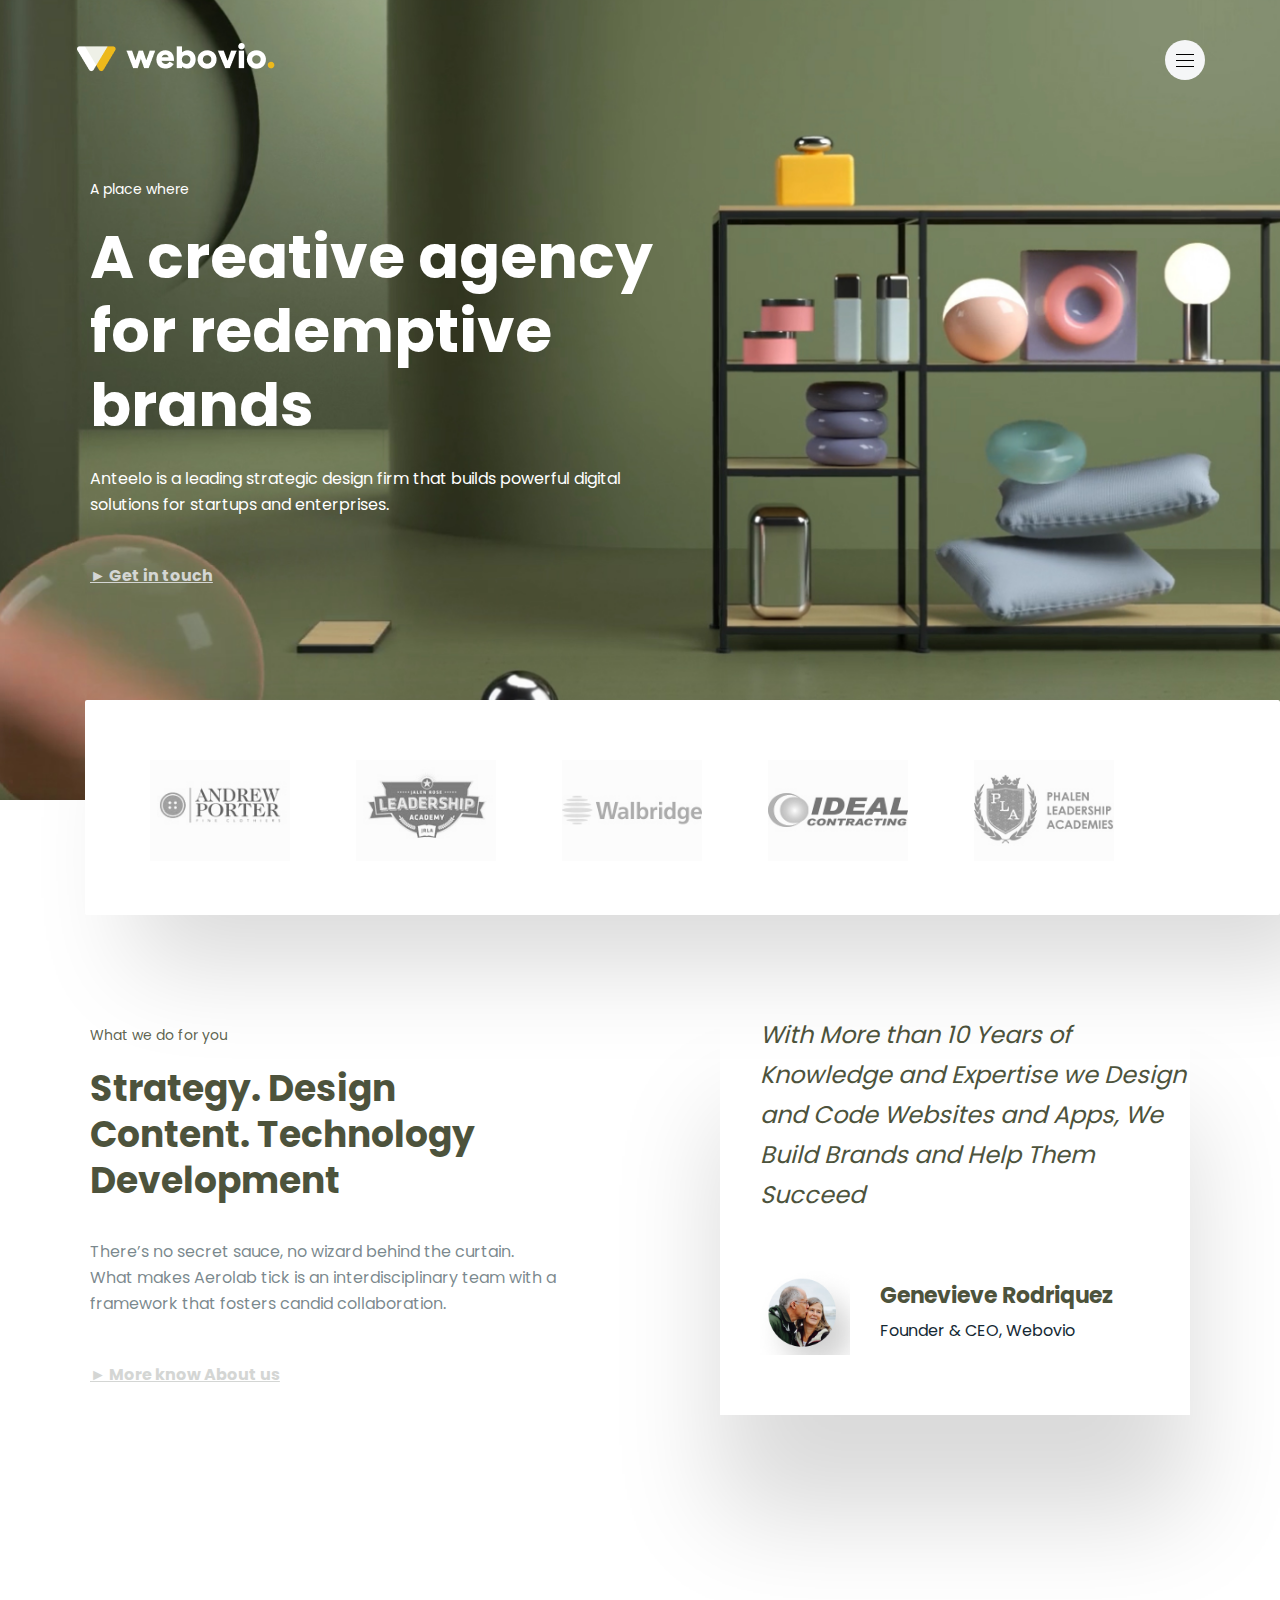
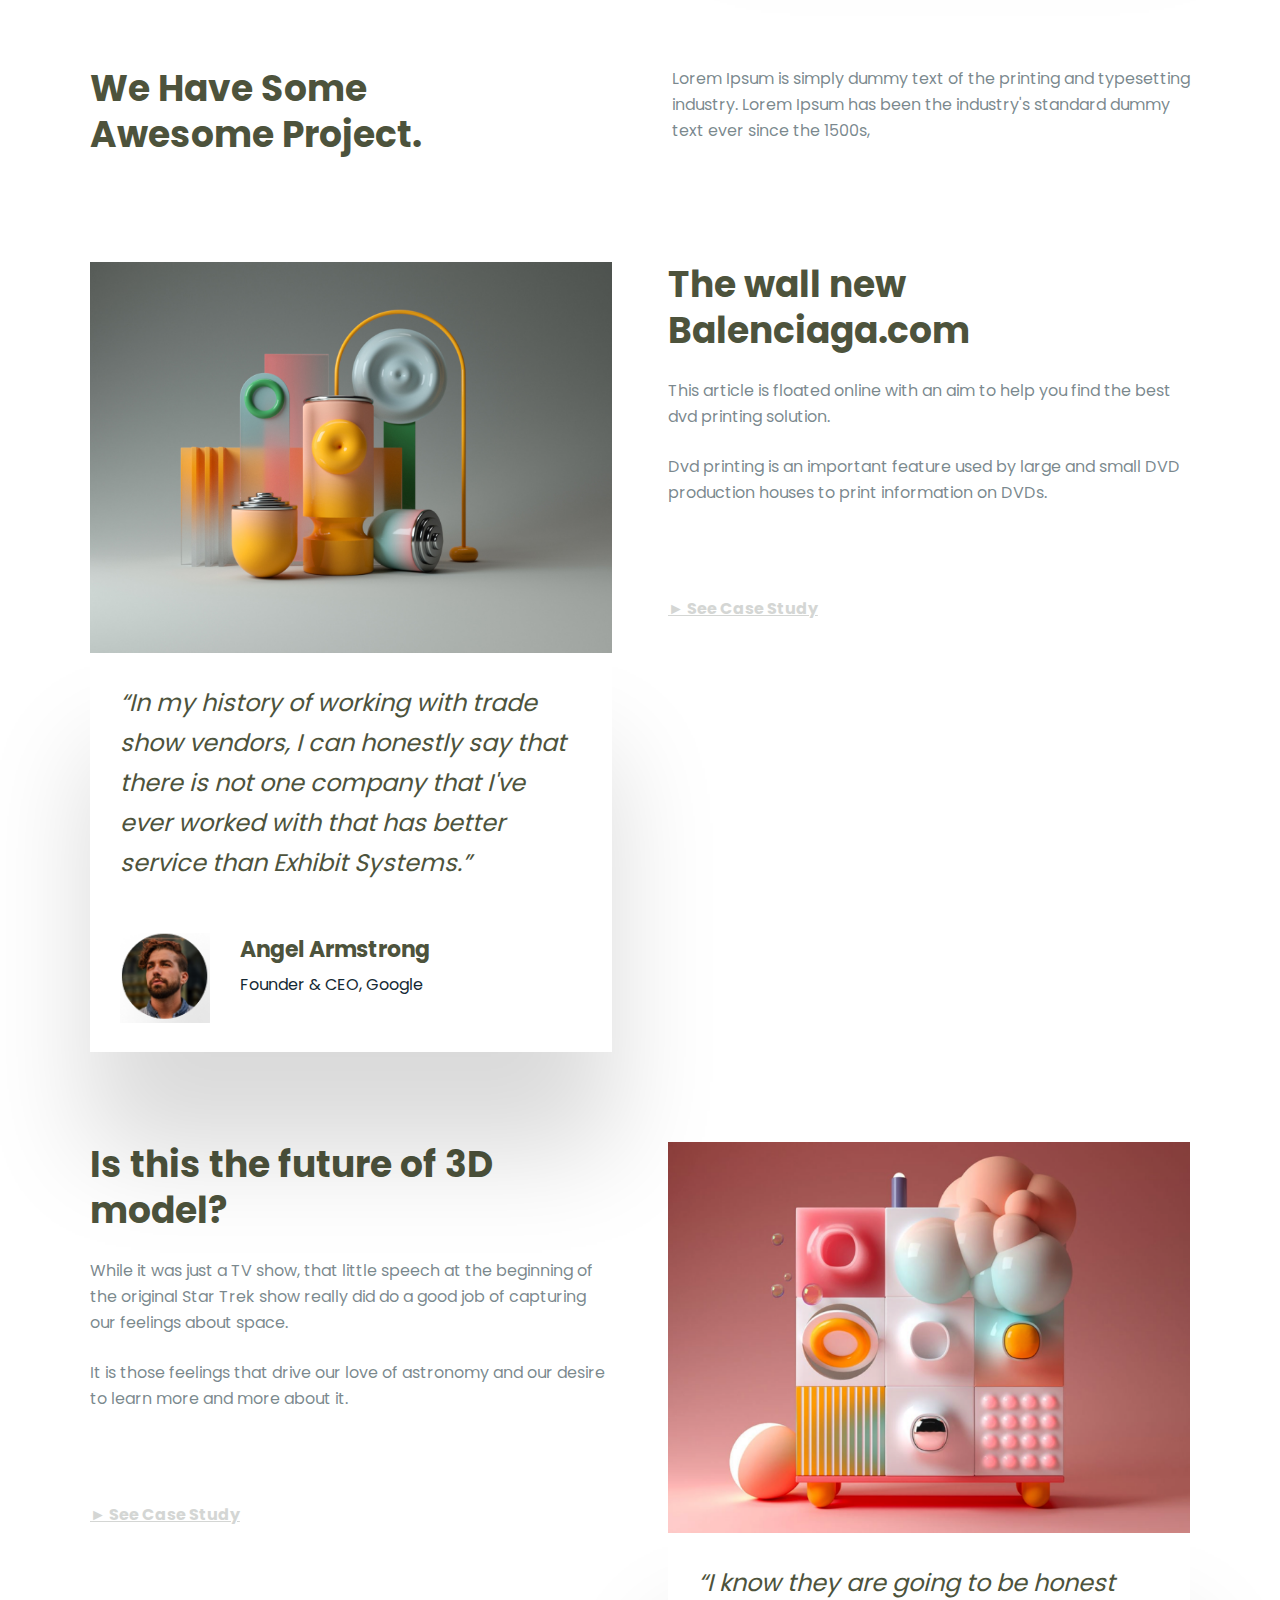
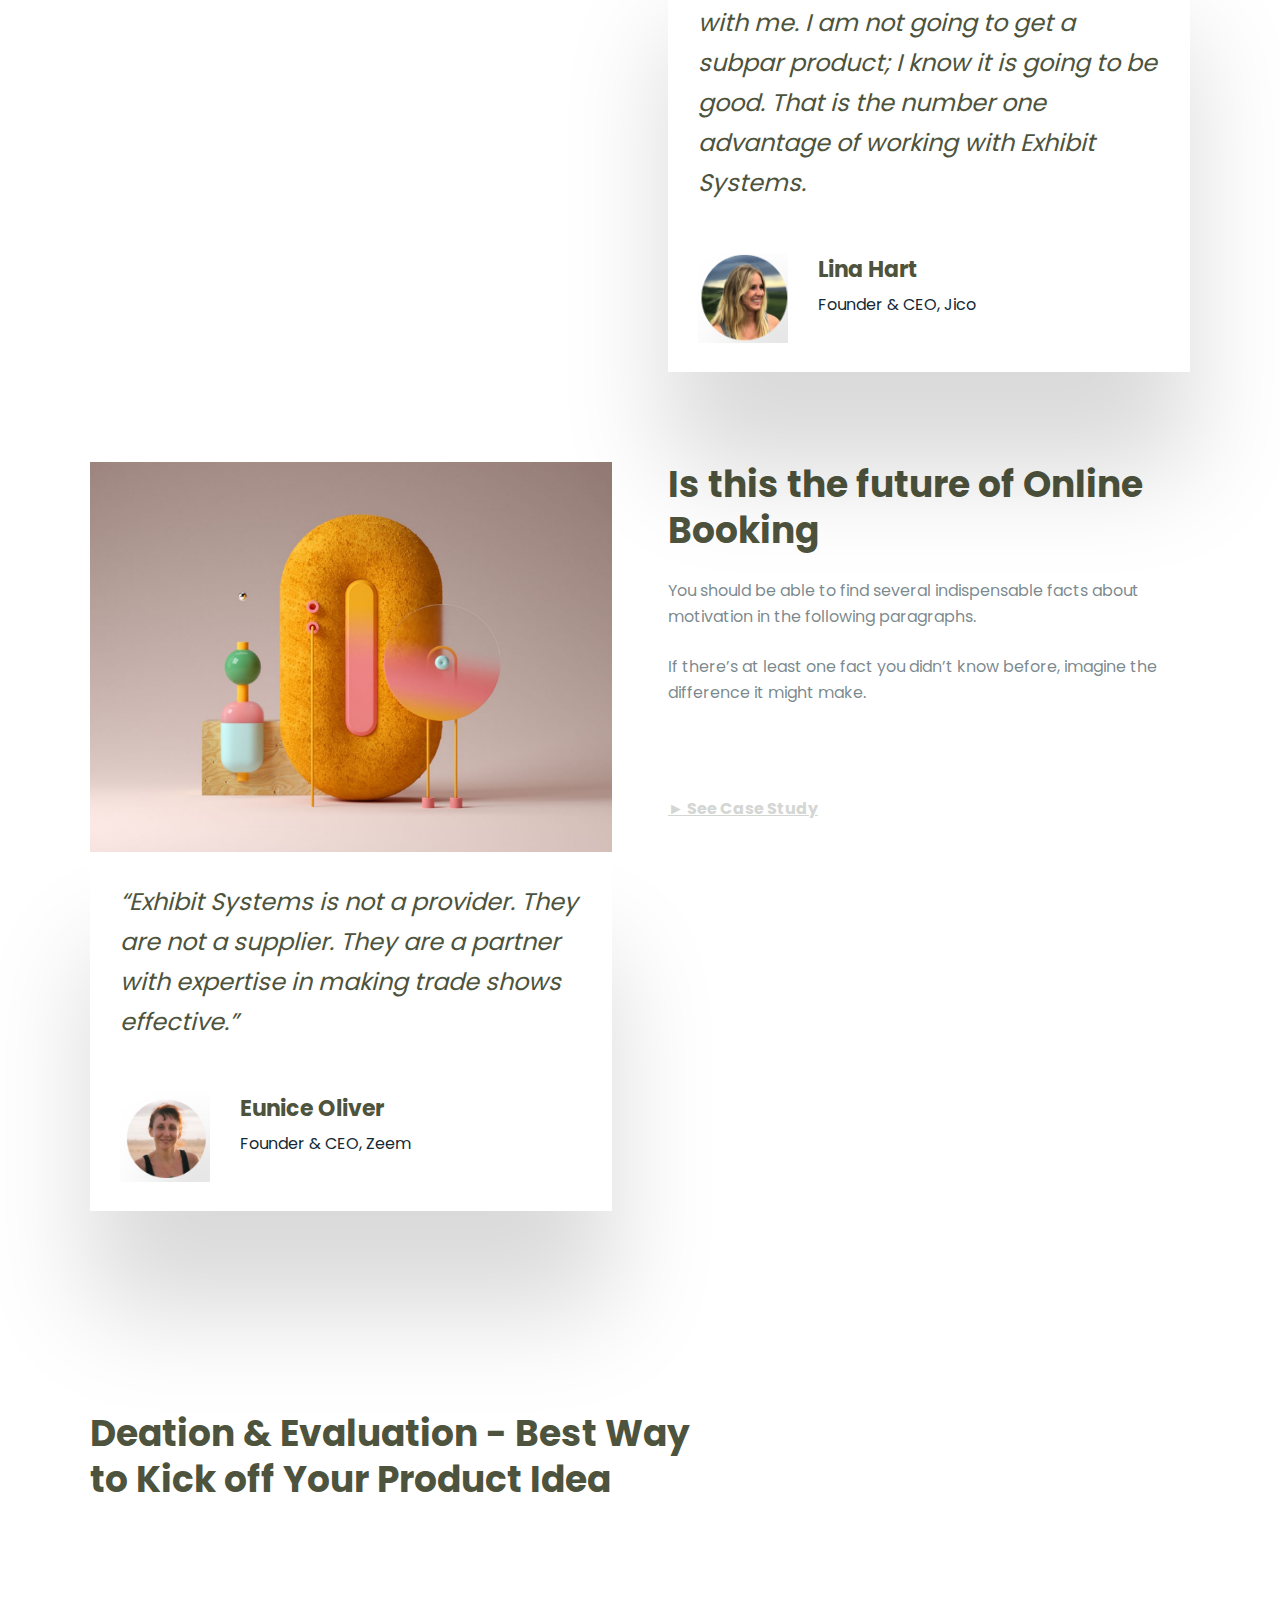
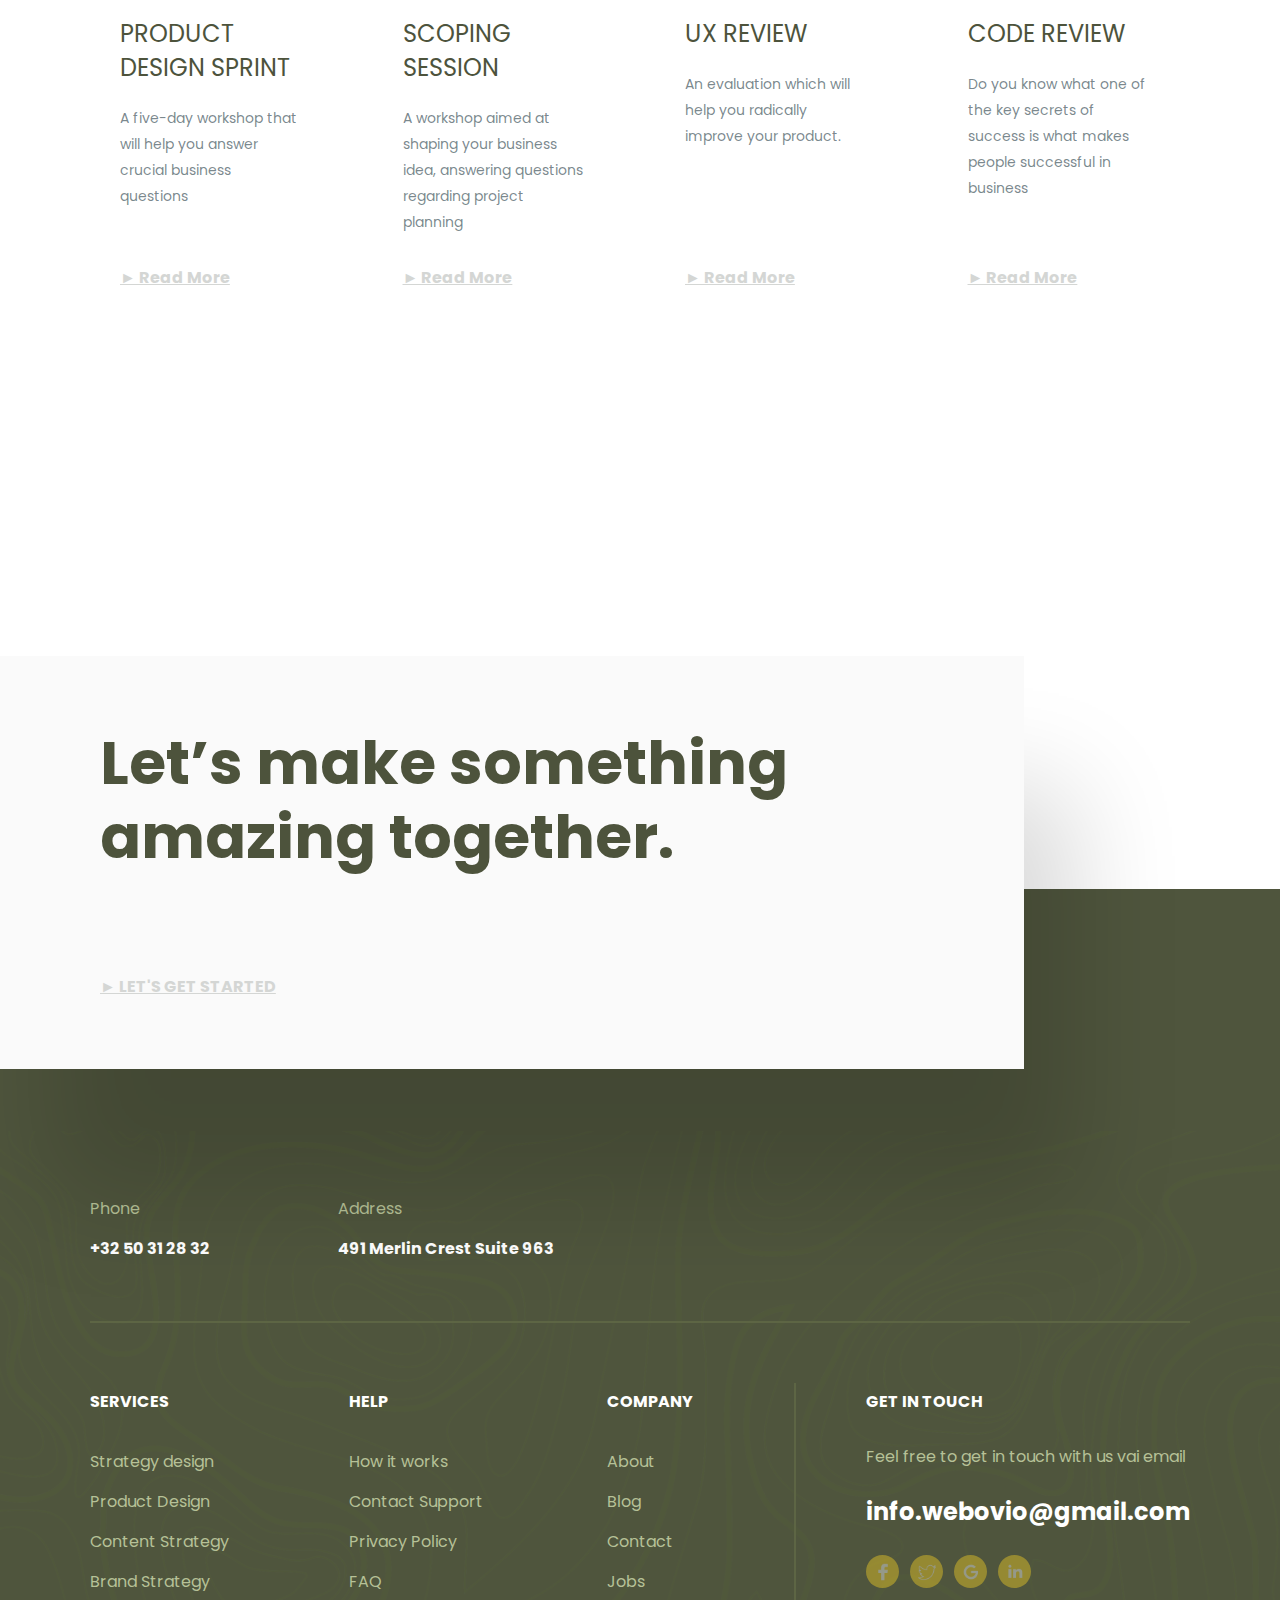
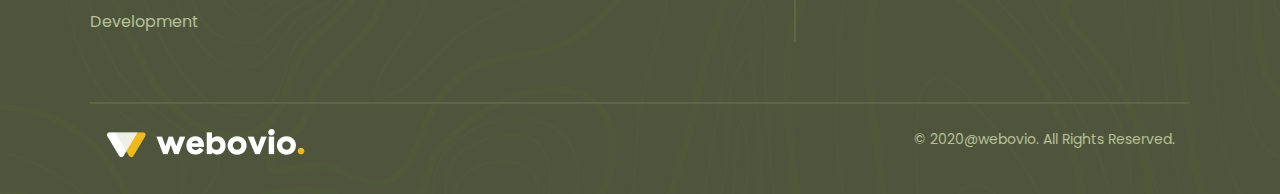
<file: 2/index.html>
<!DOCTYPE html>
<html lang="en">

<head>
   <meta charset="UTF-8">
   <meta http-equiv="X-UA-Compatible" content="IE=edge">
   <meta name="viewport" content="width=device-width, initial-scale=1.0">
   <link rel="stylesheet" href="css/normalize.css">
   <link rel="stylesheet" href="css/style.css">
   <link rel="stylesheet" href="css/media.css">
   <title>Document</title>
</head>

<body>
   <header class="header">
      <div class="header__container container">
         <a href="#" class="logo">
            <img src="img/logo.png" alt="Webovio Logo">
         </a>
         <button class="burger btn-reset" aria-label="Open menu">
            <span class="burger-line"></span>
            <span class="burger-line"></span>
            <span class="burger-line"></span>
         </button>
      </div>
   </header>
   <main>
      <section class="hero">
         <div class="container">
            <h1 class="hero__subtitle">A place where </h1>
            <h2 class="hero__title">A creative agency for redemptive brands</h2>
            <p class="hero__text text">Anteelo is a leading strategic design firm that builds powerful digital solutions
               for
               startups and enterprises.</p>
            <button class="hero__btn btn"><span>► Get in touch</span></button>
         </div>
      </section>
      <section class="partner">
         <div class="partner__grid">
            <ul class="partner__list">
               <li class="partner__item">
                  <img src="img/16_Andrew-Porter-Logo.png" class="partner__img" alt="">
               </li>
               <li class="partner__item">
                  <img src="img/17_Jalen-Rose-Leadership-Academy-Logo.png" class="partner__img" alt="">
               </li>
               <li class="partner__item">
                  <img src="img/Wal.png" class="partner__img" alt="">
               </li>
               <li class="partner__item">
                  <img src="img/Ideal.png" class="partner__img" alt="">
               </li>
               <li class="partner__item">
                  <img src="img/PhalenLeadership.png" class="partner__img" alt="">
               </li>
            </ul>
         </div>
      </section>
      <section class="help">
         <div class="container">
            <div class="help__grid">
               <div class="help__col">
                  <h1 class="help__subtitle">What we do for you</h1>
                  <h3 class="help__title">Strategy. Design Content. Technology
                     Development </h3>
                  <p class="help__text text">There’s no secret sauce, no wizard behind the curtain. What makes Aerolab
                     tick is an interdisciplinary team with a framework that fosters candid collaboration.</p>
                  <button class="help__btn btn"><span>► More know About us</span></button>
               </div>
               <div class="help__col">
                  <div class="help__content">
                     <p class="help__comment comment">With More than 10 Years of Knowledge and Expertise we Design and
                        Code
                        Websites and Apps, We Build Brands and Help Them Succeed</p>
                     <div class="help__person person">
                        <img class="help__img img" src="img/Oval.png" alt="">
                        <blockquote class="help__author">
                           <cite class="help__cite cite">Genevieve Rodriquez <br><span>Founder & CEO,
                                 Webovio</span></cite>
                        </blockquote>
                     </div>
                  </div>
               </div>
            </div>
         </div>
      </section>
      <section class="portfolio">
         <div class="container">
            <div class="portfolio__header">
               <h3 class="portfolio__title">We Have Some
                  Awesome Project.</h3>
               <p class="portfolio__text text">Lorem Ipsum is simply dummy text of the printing and typesetting
                  industry. Lorem Ipsum has been the industry's standard dummy text ever since the 1500s, </p>
            </div>
            <ul class="portfolio__list">
               <li class="portfolio__grid">
                  <div class="portfolio__col">
                     <div class="portfolio__container">
                        <img class="portfolio__image" src="img/Bitmap2.png" alt="">
                     </div>
                     <div class="portfolio__content">
                        <p class="portfolio__comment comment">
                           “In my history of working with trade show vendors, I can honestly say that there is not one
                           company that I've ever worked with that has better service than Exhibit Systems.”
                        </p>
                        <div class="portfolio__person person">
                           <img class="portfolio__img img" src="img/Oval2.png" alt="">
                           <blockquote cite="portfolio__author">
                              <cite class="portfolio__cite cite">Angel Armstrong <br><span>Founder & CEO,
                                    Google</span></cite>
                           </blockquote>
                        </div>
                     </div>
                  </div>
                  <div class="portfolio__col">
                     <h3 class="portfolio__subtitle">
                        The wall new
                        Balenciaga.com
                     </h3>
                     <p class="portfolio__descr text">
                        This article is floated online with an aim to help you find the best dvd printing solution.
                     </p>
                     <p class="portfolio__descr text">
                        Dvd printing is an important feature used by large and small DVD production houses to print
                        information on DVDs.
                     </p>
                     <button class="portfolio__btn btn"><span>► See Case Study</span></button>
                  </div>
               </li>
               <li class="portfolio__grid portfolio__grid--reverse">
                  <div class="portfolio__col">
                     <img class="portfolio__image" src="img/Bitmap3.png" alt="">
                     <div class="portfolio__content">
                        <p class="portfolio__comment comment">
                           “I know they are going to be honest with me. I am not going to get a subpar product; I know
                           it is going to be good. That is the number one advantage of working with Exhibit Systems.
                        </p>
                        <div class="portfolio__person person">
                           <img class="portfolio__img img" src="img/Oval3.png" alt="">
                           <blockquote cite="portfolio__author">
                              <cite class="portfolio__cite cite">Lina Hart <br><span>Founder & CEO, Jico</span></cite>
                           </blockquote>
                        </div>
                     </div>
                  </div>
                  <div class="portfolio__col">
                     <h3 class="portfolio__subtitle">
                        Is this the future of
                        3D model?
                     </h3>
                     <p class="portfolio__descr text">
                        While it was just a TV show, that little speech at the beginning of the original Star Trek show
                        really did do a good job of capturing our feelings about space.
                     </p>
                     <p class="portfolio__descr text">
                        It is those feelings that drive our love of astronomy and our desire to learn more and more
                        about it.
                     </p>
                     <button class="portfolio__btn btn"><span>► See Case Study</span></button>
                  </div>
               </li>
               <li class="portfolio__grid">
                  <div class="portfolio__col">
                     <img class="portfolio__image" src="img/Bitmap4.png" alt="">
                     <div class="portfolio__content">
                        <p class="portfolio__comment comment">
                           “Exhibit Systems is not a provider. They are not a supplier. They are a partner with
                           expertise in making trade shows effective.”
                        </p>
                        <div class="portfolio__person person">
                           <img class="portfolio__img img" src="img/Oval4.png" alt="">
                           <blockquote cite="portfolio__author">
                              <cite class="portfolio__cite cite">Eunice Oliver <br><span>Founder & CEO,
                                    Zeem</span></cite>
                           </blockquote>
                        </div>
                     </div>
                  </div>
                  <div class="portfolio__col">
                     <h3 class="portfolio__subtitle">
                        Is this the future of
                        Online Booking
                     </h3>
                     <p class="portfolio__descr text">
                        You should be able to find several indispensable facts about motivation in the following
                        paragraphs.
                     </p>
                     <p class="portfolio__descr text">
                        If there’s at least one fact you didn’t know before, imagine the difference it might make.
                     </p>
                     <button class="portfolio__btn btn"><span>► See Case Study</span></button>
                  </div>
               </li>
            </ul>
         </div>
      </section>
      <section class="privelegy">
         <div class="container">
            <h3 class="privelegy__title">Deation & Evaluation - Best Way to Kick off Your Product Idea</h3>
            <ul class="privelegy__list">
               <li class="privelegy-item">
                  <h4 class="privelegy-item__title">Product Design Sprint</h4>
                  <p class="privelegy-item__descr">A five-day workshop that will help you answer crucial business
                     questions</p>
                  <button class="privelegy-item__btn btn"><span>► Read More</span></button>
               </li>
               <li class="privelegy-item">
                  <h4 class="privelegy-item__title">Scoping Session</h4>
                  <p class="privelegy-item__descr">A workshop aimed at shaping your business idea, answering questions
                     regarding project planning</p>
                  <button class="privelegy-item__btn btn"><span>► Read More</span></button>
               </li>
               <li class="privelegy-item">
                  <h4 class="privelegy-item__title">UX
                     Review</h4>
                  <p class="privelegy-item__descr">An evaluation which will help you radically improve your product.</p>
                  <button class="privelegy-item__btn btn"><span>► Read More</span></button>
               </li>
               <li class="privelegy-item">
                  <h4 class="privelegy-item__title">Code Review</h4>
                  <p class="privelegy-item__descr">Do you know what one of the key secrets of success
                     is what makes people successful in business</p>
                  <button class="privelegy-item__btn btn"><span>► Read More</span></button>
               </li>
            </ul>
         </div>
      </section>
      <section class="team">
         <div class="container">
            <h4 class="team__title">Let’s make something amazing together.</h4>
            <button class="team__btn btn"><span>► LET'S GET STARTED</span></button>
         </div>
      </section>
   </main>
   <footer class="footer">
      <div class="container">
         <div class="footer__top">
            <div class="footer-item">
               <span class="footer-item__text">Phone</span>
               <a href="#" class="footer-item__value">+32 50 31 28 32</a>
            </div>
            <div class="footer-item">
               <span class="footer-item__text">Address</span>
               <a href="#" class="footer-item__value">491 Merlin Crest Suite 963</a>
            </div>
         </div>
         <div class="footer-middle">
            <div class="footer__column">
               <h4 class="footer__title">Services</h4>
               <ul class="footer__list">
                  <li class="footer__item"><a href="#" class="footer__link">Strategy design</a></li>
                  <li class="footer__item"><a href="#" class="footer__link">Product Design</a></li>
                  <li class="footer__item"><a href="#" class="footer__link">Content Strategy</a></li>
                  <li class="footer__item"><a href="#" class="footer__link">Brand Strategy</a></li>
                  <li class="footer__item"><a href="#" class="footer__link">Development</a></li>
               </ul>
            </div>
            <div class="footer__column">
               <h4 class="footer__title">Help</h4>
               <ul class="footer__list">
                  <li class="footer__item"><a href="#" class="footer__link">How it works</a></li>
                  <li class="footer__item"><a href="#" class="footer__link">Contact Support</a></li>
                  <li class="footer__item"><a href="#" class="footer__link">Privacy Policy</a></li>
                  <li class="footer__item"><a href="#" class="footer__link">FAQ</a></li>
               </ul>
            </div>
            <div class="footer__column">
               <h4 class="footer__title">Company</h4>
               <ul class="footer__list">
                  <li class="footer__item"><a href="#" class="footer__link">About</a></li>
                  <li class="footer__item"><a href="#" class="footer__link">Blog</a></li>
                  <li class="footer__item"><a href="#" class="footer__link">Contact</a></li>
                  <li class="footer__item"><a href="#" class="footer__link">Jobs</a></li>
               </ul>
            </div>
            <div class="footer__column">
               <h4 class="footer__title">Get in Touch</h4>
               <p class="footer__text">Feel free to get in touch with us vai email</p>
               <a href="mailto:info.webovio@gmail.com" class="footer-mail">info.webovio@gmail.com</a>
               <ul class="social">
                  <li class="social-item"><a href="#" class="social-link social-link-fb" target="_blank"
                        aria-label="Link to Facebook"></a></li>
                  <li class="social-item"><a href="#" class="social-link social-link-tw" target="_blank"
                        aria-label="Link to Twitter"></a></li>
                  <li class="social-item"><a href="#" class="social-link social-link-g" target="_blank"
                        aria-label="Link to Google"></a></li>
                  <li class="social-item"><a href="#" class="social-link social-link-in" target="_blank"
                        aria-label="Link to LinkeIn"></a></li>
               </ul>
            </div>
         </div>
         <div class="footer-bottom">
            <div class="footer-bottom__container container">
               <a href="#" class="logo"><img src="img/logo.png" alt="Webovio Logo"></a>
               <small class="copyright">© 2020@webovio. All Rights Reserved.</small>
            </div>
         </div>
      </div>
   </footer>
</body>

</html>
</file>
<file: 2/css/style.css>
* {
  padding: 0;
  margin: 0;
  border: 0;
}

*, *:before, *:after {
  -webkit-box-sizing: border-box;
  box-sizing: border-box;
}

:focus, :active {
  outline: none;
}

a:focus, a:active {
  outline: none;
}

nav, footer, header, aside {
  display: block;
}

html, body {
  height: 100%;
  width: 100%;
  font-size: 100%;
  line-height: 1;
  font-size: 14px;
  -ms-text-size-adjust: 100%;
  -moz-text-size-adjust: 100%;
  -webkit-text-size-adjust: 100%;
}

input, button, textarea {
  font-family: inherit;
}

input::-ms-clear {
  display: none;
}

button {
  cursor: pointer;
}

button::-moz-focus-inner {
  padding: 0;
  border: 0;
}

a, a:visited {
  text-decoration: none;
  color: inherit;
}

a:hover {
  text-decoration: none;
}

ul li {
  list-style: none;
}

img {
  vertical-align: top;
  max-width: 100%;
}

h1, h2, h3, h4, h5, h6 {
  font-size: inherit;
  font-weight: 400;
}

/*-------------------------------------------*/
@font-face {
  font-family: "Poppins";
  src: url("../fonts/Poppins-Regular.woff") format("woff");
  font-display: swap;
  font-weight: 400;
  font-style: normal;
}
@font-face {
  font-family: "Poppins";
  src: url("../fonts/Poppins-Bold.woff") format("woff");
  font-display: swap;
  font-weight: 700;
  font-style: normal;
}
body {
  font-family: "Poppins", sans-serif;
}

h1 {
  font-size: 14px;
  font-style: normal;
  font-weight: 400;
  line-height: normal;
  margin-bottom: 20px;
}

h2 {
  max-width: 616px;
  font-size: 60px;
  font-style: normal;
  font-weight: 700;
  line-height: 74px;
  margin-bottom: 24px;
}

h3 {
  color: #4D533C;
  font-size: 36px;
  font-style: normal;
  font-weight: 700;
  line-height: 46px;
}

.text {
  color: rgba(33, 56, 66, 0.6);
  font-size: 16px;
  font-style: normal;
  font-weight: 400;
  line-height: 26px;
}

.btn {
  display: inline-block;
  font-size: 16px;
  font-style: normal;
  font-weight: 700;
  line-height: normal;
  text-decoration-line: underline;
  background-color: transparent;
  color: #D4D6D4;
}
.btn:hover {
  color: yellow;
}

.person {
  display: -webkit-box;
  display: -ms-flexbox;
  display: flex;
  margin-top: 50px;
}

.comment {
  color: #4D533C;
  font-size: 24px;
  font-style: italic;
  font-weight: 400;
  line-height: 40px;
}

.cite {
  color: #4D533C;
  font-size: 22px;
  font-style: normal;
  font-weight: 700;
  line-height: normal;
}

.img {
  -o-object-fit: cover;
     object-fit: cover;
  width: 90px;
  height: 90px;
  margin-right: 30px;
}

.container {
  max-width: 1130px;
  margin: 0 auto;
  padding: 0 15px;
}

.header {
  position: absolute;
  left: 0;
  top: 0;
  width: 100%;
  z-index: 5;
}
.header__container {
  display: -webkit-box;
  display: -ms-flexbox;
  display: flex;
  -webkit-box-pack: justify;
      -ms-flex-pack: justify;
          justify-content: space-between;
  padding: 40px 0;
  -webkit-box-align: center;
      -ms-flex-align: center;
          align-items: center;
}
.header__right {
  display: -webkit-box;
  display: -ms-flexbox;
  display: flex;
  -webkit-box-align: center;
      -ms-flex-align: center;
          align-items: center;
}

.burger {
  --offset-horizontal: 11px;
  --offset-vertical: 14px;
  position: relative;
  border-radius: 100%;
  padding: var(--offset-vertical) var(--offset);
  width: 40px;
  height: 40px;
  background-color: #f5f6f7;
}
.burger-line {
  position: absolute;
  left: 50%;
  top: var(--offset-vertical);
  display: inline-block;
  width: calc(100% - var(--offset-horizontal) * 2);
  height: 1px;
  background-color: #000;
  -webkit-transform: translateX(-50%);
      -ms-transform: translateX(-50%);
          transform: translateX(-50%);
}
.burger-line:nth-child(2) {
  top: calc(var(--offset-vertical) + 6px);
}
.burger-line:nth-child(3) {
  top: calc(var(--offset-vertical) + 12px);
}

.hero {
  padding-top: 170px;
  background-image: url("../img/Bitmap.png");
  background-repeat: no-repeat;
  background-size: cover;
  background-position: center;
  min-height: 800px;
}
.hero__subtitle {
  color: #FFF;
}
.hero__title {
  color: #FFF;
}
.hero__text {
  max-width: 581px;
  color: #FFF;
  margin-bottom: 45px;
}

.partner {
  position: relative;
  bottom: 100px;
  left: 0;
  padding-left: calc((100% - 1110px) / 2);
}
.partner__grid {
  border-radius: 2px;
  background: #FFF;
  -webkit-box-shadow: 50px 50px 100px 0px rgba(0, 0, 0, 0.15);
          box-shadow: 50px 50px 100px 0px rgba(0, 0, 0, 0.15);
}
.partner__list {
  display: -ms-grid;
  display: grid;
  -ms-grid-columns: 1fr 66px 1fr 66px 1fr 66px 1fr 66px 1fr;
  grid-template-columns: repeat(5, 1fr);
  -webkit-column-gap: 66px;
     -moz-column-gap: 66px;
          column-gap: 66px;
  padding: 60px 166px 54px 65px;
}
.partner__img {
  -o-object-fit: cover;
     object-fit: cover;
  width: 100%;
}

.help {
  background-color: white;
}
.help__grid {
  display: -ms-grid;
  display: grid;
  -ms-grid-columns: 1fr 160px 1fr;
  grid-template-columns: repeat(2, 1fr);
  -webkit-column-gap: 160px;
     -moz-column-gap: 160px;
          column-gap: 160px;
}
.help__subtitle {
  color: rgba(77, 83, 60, 0.9);
}
.help__text {
  margin-top: 35px;
  margin-bottom: 45px;
}
.help__person {
  padding-bottom: 60px;
}
.help__content {
  -webkit-box-shadow: 0px 100px 100px 0px rgba(0, 0, 0, 0.15);
          box-shadow: 0px 100px 100px 0px rgba(0, 0, 0, 0.15);
  padding-left: 40px;
}
.help__cite span {
  color: #152934;
  font-size: 16px;
  font-style: normal;
  font-weight: 400;
  line-height: normal;
}
.help__author {
  margin-top: 14px;
}

.portfolio {
  margin-top: 251px;
}
.portfolio__header {
  display: -webkit-box;
  display: -ms-flexbox;
  display: flex;
  gap: 133px;
}
.portfolio__text {
  max-width: 518px;
}
.portfolio__descr {
  margin-top: 24px;
}
.portfolio__list {
  margin-top: 104px;
}
.portfolio__grid {
  display: -ms-grid;
  display: grid;
  -ms-grid-columns: 1fr 56px 1fr;
  grid-template-columns: repeat(2, 1fr);
  -webkit-column-gap: 56px;
     -moz-column-gap: 56px;
          column-gap: 56px;
  position: relative;
  margin-top: 90px;
}
.portfolio__grid :first-child {
  margin-top: 0;
}
.portfolio__grid--reverse .portfolio__col:first-child {
  -webkit-box-ordinal-group: 3;
      -ms-flex-order: 2;
          order: 2;
}
.portfolio__image {
  -o-object-fit: cover;
     object-fit: cover;
  width: 100%;
}
.portfolio__content {
  -webkit-box-shadow: 0px 100px 100px 0px rgba(0, 0, 0, 0.15);
          box-shadow: 0px 100px 100px 0px rgba(0, 0, 0, 0.15);
  padding-left: 40px;
  z-index: 5;
  position: relative;
  background-color: white;
  padding: 30px 32px 29px 30px;
}
.portfolio__author {
  margin-top: 14px;
}
.portfolio__cite span {
  color: #152934;
  font-size: 16px;
  font-style: normal;
  font-weight: 400;
  line-height: normal;
}
.portfolio__btn {
  margin-top: 90px;
}

.privelegy {
  margin-top: 200px;
}
.privelegy__title {
  max-width: 607px;
}
.privelegy__list {
  display: -ms-grid;
  display: grid;
  -ms-grid-columns: 1fr 30px 1fr 30px 1fr 30px 1fr;
  grid-template-columns: repeat(4, 1fr);
  -webkit-column-gap: 30px;
     -moz-column-gap: 30px;
          column-gap: 30px;
}
.privelegy-item {
  margin-top: 87px;
  padding: 27px 42px 36px 30px;
  display: -webkit-box;
  display: -ms-flexbox;
  display: flex;
  -webkit-box-align: start;
      -ms-flex-align: start;
          align-items: flex-start;
  -webkit-box-orient: vertical;
  -webkit-box-direction: normal;
      -ms-flex-direction: column;
          flex-direction: column;
}
.privelegy-item__title {
  color: #4D533C;
  font-size: 24px;
  font-style: normal;
  font-weight: 500;
  line-height: 34px;
  text-transform: uppercase;
}
.privelegy-item__descr {
  color: rgba(33, 56, 66, 0.6);
  font-size: 14px;
  font-style: normal;
  font-weight: 400;
  line-height: 26px;
  margin-top: 20px;
  margin-bottom: 30px;
}
.privelegy-item__btn {
  color: #D4D6D4;
  margin-top: auto;
}

.team {
  margin-top: 150px;
  background-color: #FAFAFA;
  -webkit-box-shadow: 50px 130px 100px 0px rgba(0, 0, 0, 0.15);
          box-shadow: 50px 130px 100px 0px rgba(0, 0, 0, 0.15);
  position: relative;
  left: 0;
  top: 180px;
  width: 80%;
  padding-left: calc((100% - 1110px) / 2);
  padding-right: 15px;
}
.team__title {
  margin: 0;
  margin-bottom: 50px;
  max-width: 822px;
  font-weight: 700;
  font-size: 60px;
  line-height: 74px;
  color: #4D533C;
  padding-top: 70px;
}
.team__btn {
  margin-top: 50px;
  padding-bottom: 70px;
}

.footer {
  padding-top: 300px;
  background-image: url("../img/Bg.png");
  background-repeat: no-repeat;
  background-size: cover;
  background-position: center;
}
.footer__top {
  display: -webkit-box;
  display: -ms-flexbox;
  display: flex;
  -webkit-column-gap: 128px;
     -moz-column-gap: 128px;
          column-gap: 128px;
  border-bottom: 2px solid #5D6544;
  width: 100%;
}
.footer-item {
  display: -webkit-box;
  display: -ms-flexbox;
  display: flex;
  -webkit-box-orient: vertical;
  -webkit-box-direction: normal;
      -ms-flex-direction: column;
          flex-direction: column;
  color: #FFF;
}
.footer-item__text {
  display: block;
  color: #B6C197;
  font-size: 16px;
  font-style: normal;
  font-weight: 400;
  line-height: 40px;
}
.footer-item__value {
  display: inline-block;
  font-size: 16px;
  font-style: normal;
  font-weight: 700;
  line-height: 40px;
  padding-bottom: 52px;
}
.footer-middle {
  display: -ms-grid;
  display: grid;
  -ms-grid-columns: 1fr 70px 1fr 70px 1fr 70px 1fr;
  grid-template-columns: repeat(4, 1fr);
  -webkit-column-gap: 70px;
     -moz-column-gap: 70px;
          column-gap: 70px;
}
.footer__column {
  margin-top: 60px;
}
.footer__column:nth-child(3) {
  border-right: 2px solid #5D6544;
}
.footer__title {
  color: #FFF;
  font-size: 16px;
  font-style: normal;
  font-weight: 600;
  line-height: 38px;
  text-transform: uppercase;
}
.footer__list {
  margin-top: 21px;
}
.footer__item {
  color: #B6C197;
  font-family: Poppins;
  font-size: 16px;
  font-style: normal;
  font-weight: 400;
  line-height: 40px;
}
.footer__text {
  color: #B6C197;
  font-size: 16px;
  font-style: normal;
  font-weight: 400;
  line-height: 26px;
  margin-top: 23px;
}
.footer-mail {
  display: inline-block;
  margin-top: 23px;
  color: #FFF;
  font-size: 24px;
  font-style: normal;
  font-weight: 700;
  line-height: 38px;
}
.footer-bottom {
  margin-top: 60px;
  border-top: 2px solid #5D6544;
}
.footer-bottom__container {
  padding-top: 25px;
  padding-bottom: 30px;
  display: -webkit-box;
  display: -ms-flexbox;
  display: flex;
  -webkit-box-pack: justify;
      -ms-flex-pack: justify;
          justify-content: space-between;
}

.social {
  display: -webkit-box;
  display: -ms-flexbox;
  display: flex;
  -webkit-box-align: center;
      -ms-flex-align: center;
          align-items: center;
  margin-top: 24px;
}
.social-link {
  display: block;
  border-radius: 100%;
  width: 33px;
  height: 33px;
  background-color: #FFD723;
  background-position: center;
  background-repeat: no-repeat;
  background-size: 18px auto;
  opacity: 0.4;
  -webkit-transition: opacity 0.3s ease-in-out;
  transition: opacity 0.3s ease-in-out;
}
.social-link:hover {
  opacity: 1;
}
.social-link-fb {
  background-image: url("../img/facebook.png");
}
.social-link-tw {
  background-image: url("../img/twitter.png");
}
.social-link-g {
  background-image: url("../img/google.png");
}
.social-link-in {
  background-image: url("../img/linkedin.png");
}
.social-item {
  margin-right: 11px;
}
.social-item :last-child {
  margin-right: 0;
}

.copyright {
  color: #B5C096;
  font-size: 14px;
  font-style: normal;
  font-weight: 400;
  line-height: normal;
}
</file>
<file: 2/css/media.css>
@media(max-width: 804px) {
   h2 {
      font-size: 40px;
      line-height: 54px;
   }

   .hero {
      min-height: 650px;
   }

   .help {
      margin-top: 30px;
   }

   .help__content {
      padding-left: 10px;
   }

   .help__grid {
      column-gap: 70px;
   }

   .help__author {
      margin-top: 0;
   }

   .img {
      width: 60px;
      height: 60px;
   }

   h3 {
      font-size: 24px;
      line-height: 40px;
   }

   .comment {
      font-size: 1rem;
      line-height: 30px;
   }

   .cite {
      font-size: 14px;
   }

   .portfolio {
      margin-top: 100px;
   }

   .team {
      margin-top: 100px;
      top: 0;
   }

   .team__title {
      font-size: 30px;
      line-height: 44px;
   }

   .privelegy__list {
      grid-template-columns: repeat(2, 1fr);
   }

   .footer {
      padding-top: 50px;
   }

   .footer__column {
      margin-top: 20px;
   }

   .footer-middle {
      grid-template-columns: repeat(2, 1fr);
   }

   .footer-mail {
      font-size: 1rem;
   }

   .privelegy {
      margin-top: 100px;
   }

   .privelegy-item {
      padding: 0;
   }

   .partner {
      display: none;
   }
}

@media(max-width: 426px) {
   h2 {
      font-size: 30px;
      line-height: 44px;
   }

   .hero {
      min-height: 550px;
   }

   .person {
      display: block;
   }

   .text {
      font-size: 10px;
      line-height: 24px;
   }

   .comment {
      font-size: 8px;
      line-height: 24px;
   }

   .cite {
      font-size: 10px;
   }

   .person {
      margin-top: 15px;
   }

   .portfolio__btn {
      margin-top: 40px;
   }

   .team__title {
      font-size: 16px;
      line-height: 30px;
      margin-bottom: 0;
      padding-top: 0;
   }

   .team__btn {
      margin-top: 20px;
      padding-bottom: 20px;
   }

   h3 {
      font-size: 16px;
      line-height: 30px;
   }

   .privelegy-item__title {
      font-size: 14px;
   }

   .privelegy-item__descr {
      font-size: 10px;
      line-height: 24px;
      margin-top: 10px;
      margin-bottom: 10px;
   }

   .privelegy-item {
      margin-top: 15px;
   }

   .team {
      margin-top: 40px;
   }

   .footer-middle {
      column-gap: 20px;
   }

   .footer-bottom__container {
      display: block;
   }
}
</file>
